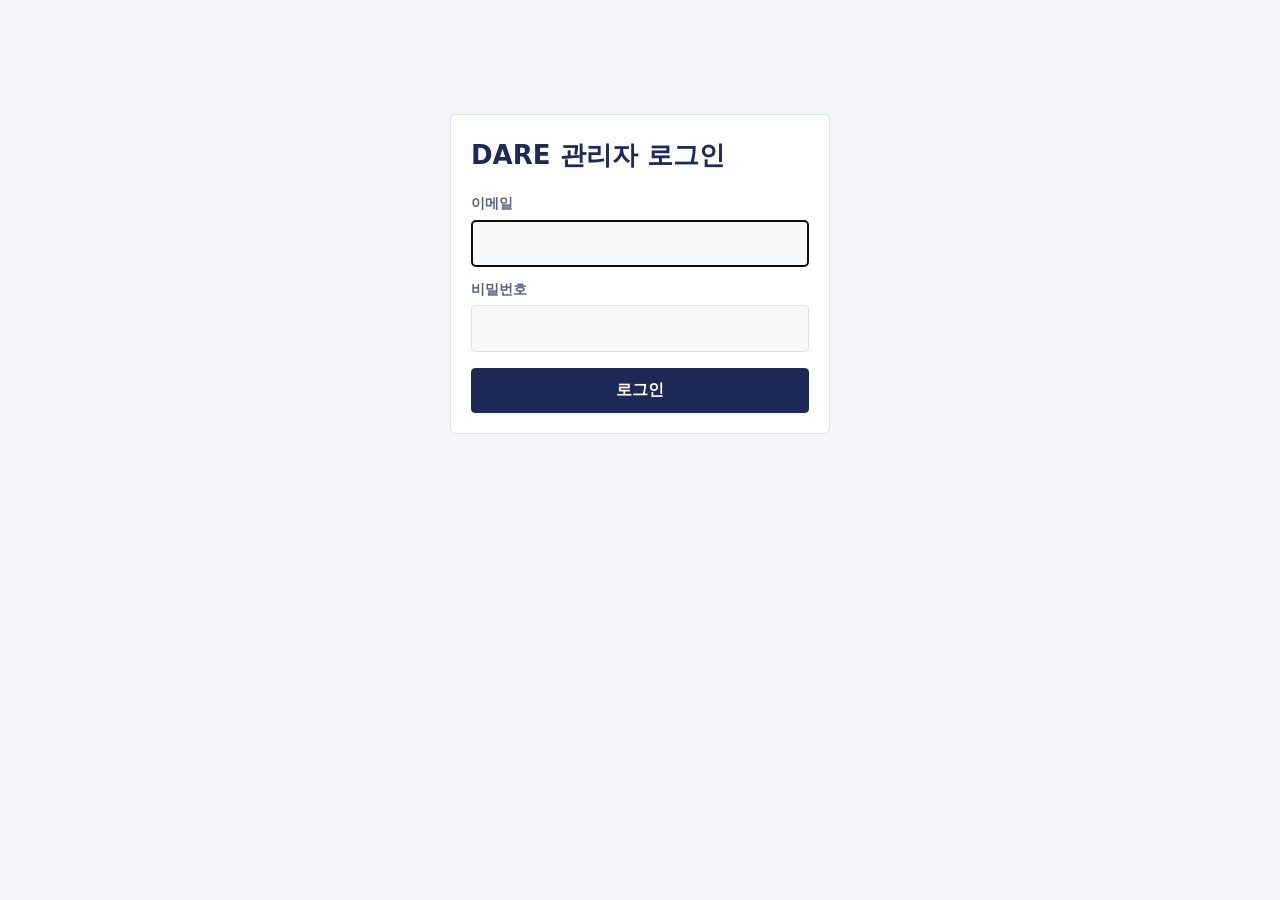
<file: index.html>
<!doctype html>
<html lang="ko">
<head>
<meta charset="utf-8">
<meta name="viewport" content="width=device-width, initial-scale=1">
<meta name="robots" content="noindex, nofollow">
<meta name="referrer" content="no-referrer">
<meta http-equiv="Content-Security-Policy" content="default-src 'none'; script-src 'self'; style-src 'self' 'unsafe-inline'; img-src 'self' data:; connect-src https://*.supabase.co; base-uri 'none'; form-action 'none'">
<title>로그인 · DARE 관리자</title>
<link rel="stylesheet" href="assets/css/admin.css?v=20261112">
<!-- 스크립트는 모두 이 저장소 안의 파일만 사용 (외부 CDN 없음) -->
<script src="vendor/supabase.js?v=20261112" defer></script>
<script src="assets/js/config.js?v=20261112" defer></script>
<script src="assets/js/core.js?v=20261112" defer></script>
<script src="assets/js/pages/login.js?v=20261112" defer></script>
</head>
<body>
<div id="layout"></div>
<main id="main"></main>
<div id="toast"></div>
</body>
</html>
</file>
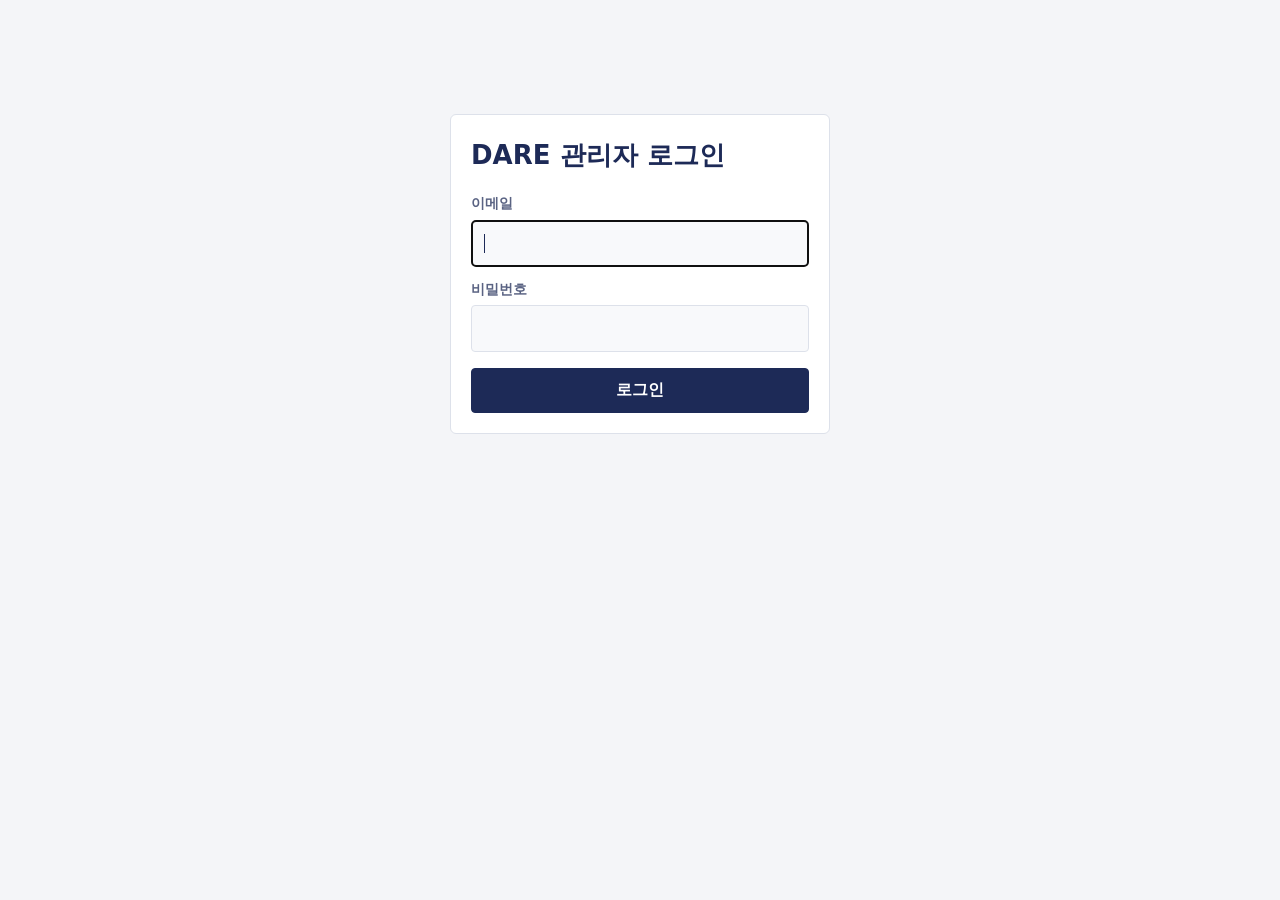
<file: audit.html>
<!doctype html>
<html lang="ko">
<head>
<meta charset="utf-8">
<meta name="viewport" content="width=device-width, initial-scale=1">
<meta name="robots" content="noindex, nofollow">
<meta name="referrer" content="no-referrer">
<meta http-equiv="Content-Security-Policy" content="default-src 'none'; script-src 'self'; style-src 'self' 'unsafe-inline'; img-src 'self' data:; connect-src https://*.supabase.co; base-uri 'none'; form-action 'none'">
<title>감사 로그 · DARE 관리자</title>
<link rel="stylesheet" href="assets/css/admin.css?v=20261112">
<!-- 스크립트는 모두 이 저장소 안의 파일만 사용 (외부 CDN 없음) -->
<script src="vendor/supabase.js?v=20261112" defer></script>
<script src="assets/js/config.js?v=20261112" defer></script>
<script src="assets/js/core.js?v=20261112" defer></script>
<script src="assets/js/pages/audit.js?v=20261112" defer></script>
</head>
<body>
<div id="layout"></div>
<main id="main"></main>
<div id="toast"></div>
</body>
</html>
</file>
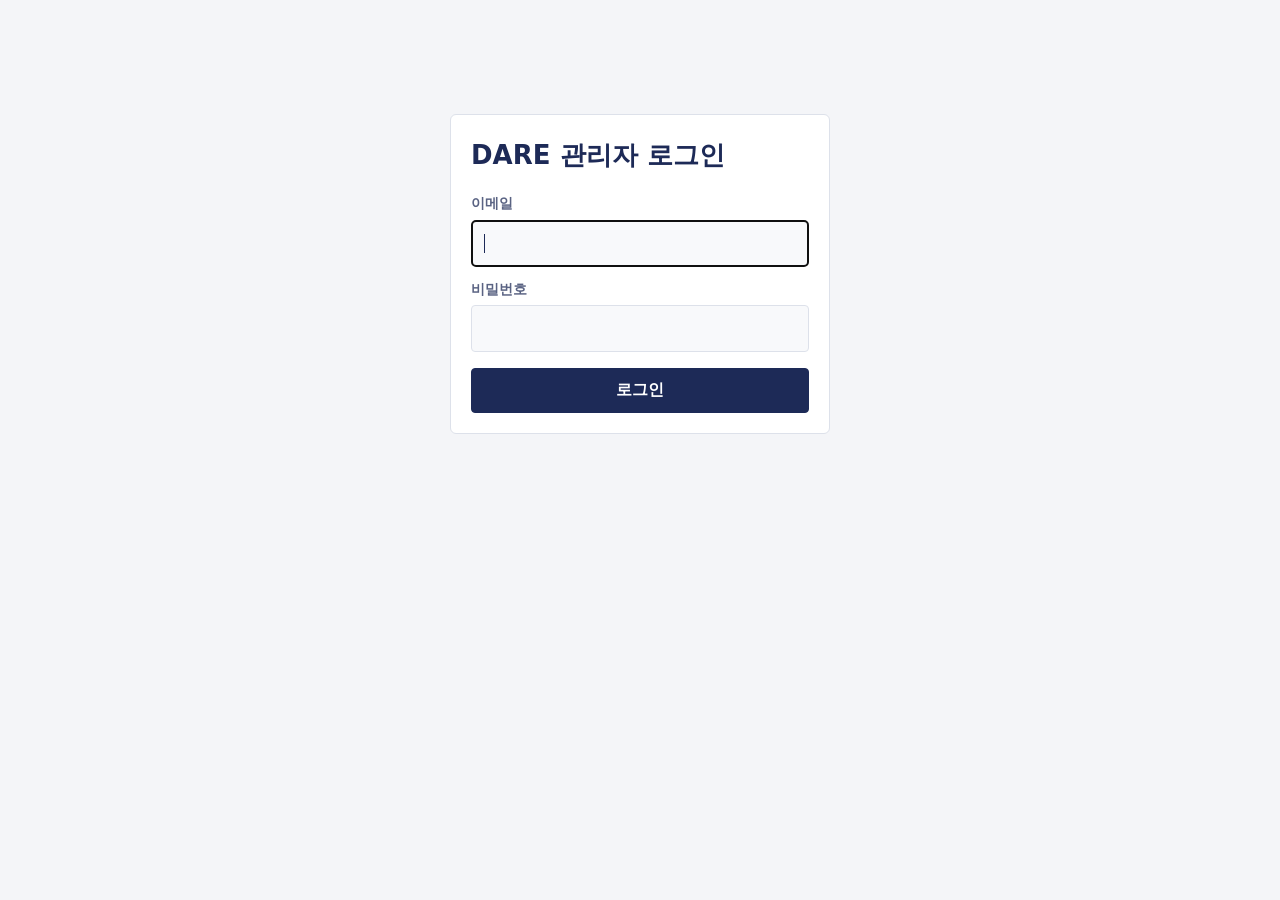
<file: form.html>
<!doctype html>
<html lang="ko">
<head>
<meta charset="utf-8">
<meta name="viewport" content="width=device-width, initial-scale=1">
<meta name="robots" content="noindex, nofollow">
<meta name="referrer" content="no-referrer">
<meta http-equiv="Content-Security-Policy" content="default-src 'none'; script-src 'self'; style-src 'self' 'unsafe-inline'; img-src 'self' data:; connect-src https://*.supabase.co; base-uri 'none'; form-action 'none'">
<title>지원서 설정 · DARE 관리자</title>
<link rel="stylesheet" href="assets/css/admin.css?v=20261112">
<!-- 스크립트는 모두 이 저장소 안의 파일만 사용 (외부 CDN 없음) -->
<script src="vendor/supabase.js?v=20261112" defer></script>
<script src="assets/js/config.js?v=20261112" defer></script>
<script src="assets/js/core.js?v=20261112" defer></script>
<script src="assets/js/pages/form.js?v=20261112" defer></script>
</head>
<body>
<div id="layout"></div>
<main id="main"></main>
<div id="toast"></div>
</body>
</html>
</file>
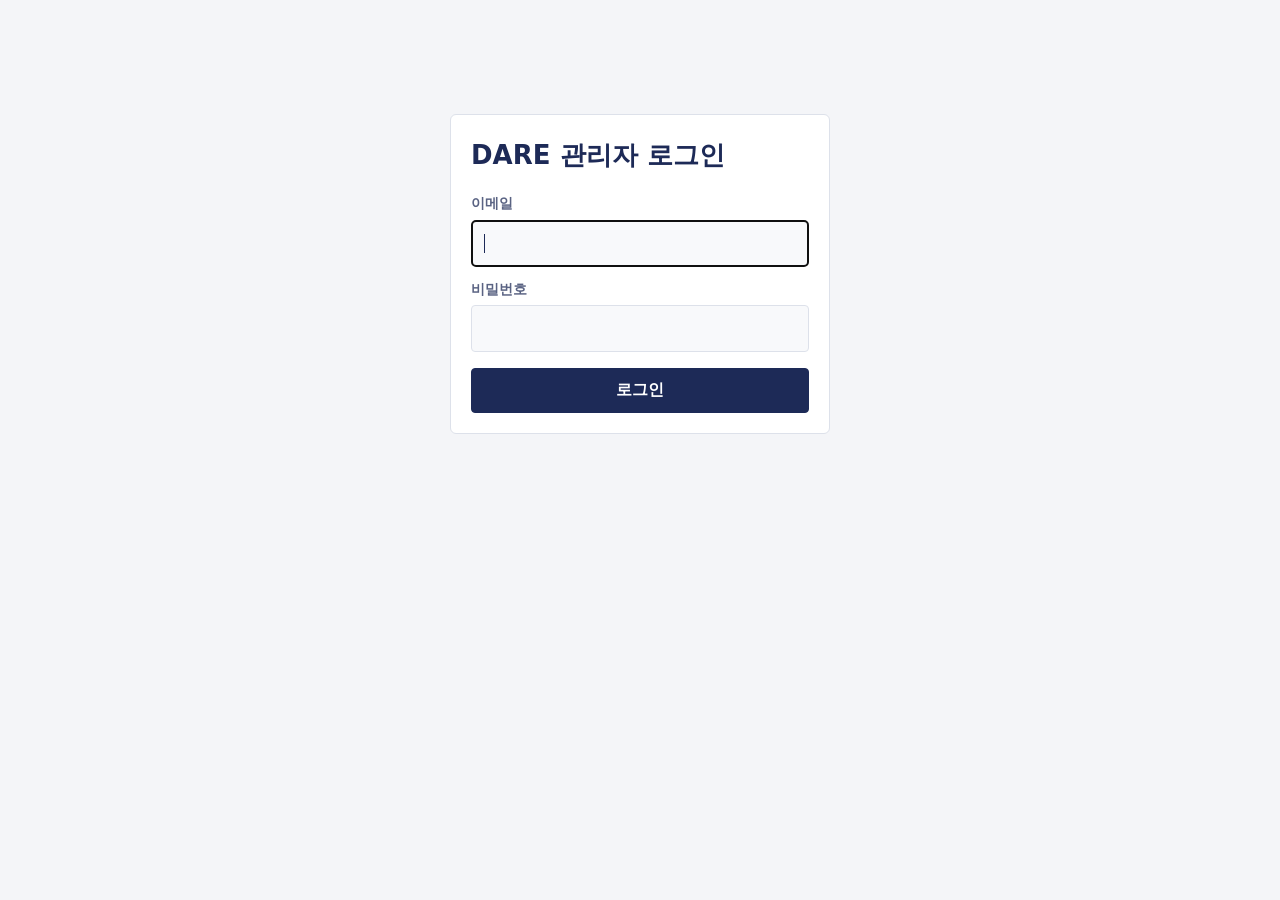
<file: mail-logs.html>
<!doctype html>
<html lang="ko">
<head>
<meta charset="utf-8">
<meta name="viewport" content="width=device-width, initial-scale=1">
<meta name="robots" content="noindex, nofollow">
<meta name="referrer" content="no-referrer">
<meta http-equiv="Content-Security-Policy" content="default-src 'none'; script-src 'self'; style-src 'self' 'unsafe-inline'; img-src 'self' data:; connect-src https://*.supabase.co; base-uri 'none'; form-action 'none'">
<title>메일 발송 로그 · DARE 관리자</title>
<link rel="stylesheet" href="assets/css/admin.css?v=20261112">
<!-- 스크립트는 모두 이 저장소 안의 파일만 사용 (외부 CDN 없음) -->
<script src="vendor/supabase.js?v=20261112" defer></script>
<script src="assets/js/config.js?v=20261112" defer></script>
<script src="assets/js/core.js?v=20261112" defer></script>
<script src="assets/js/pages/mail-logs.js?v=20261112" defer></script>
</head>
<body>
<div id="layout"></div>
<main id="main"></main>
<div id="toast"></div>
</body>
</html>
</file>
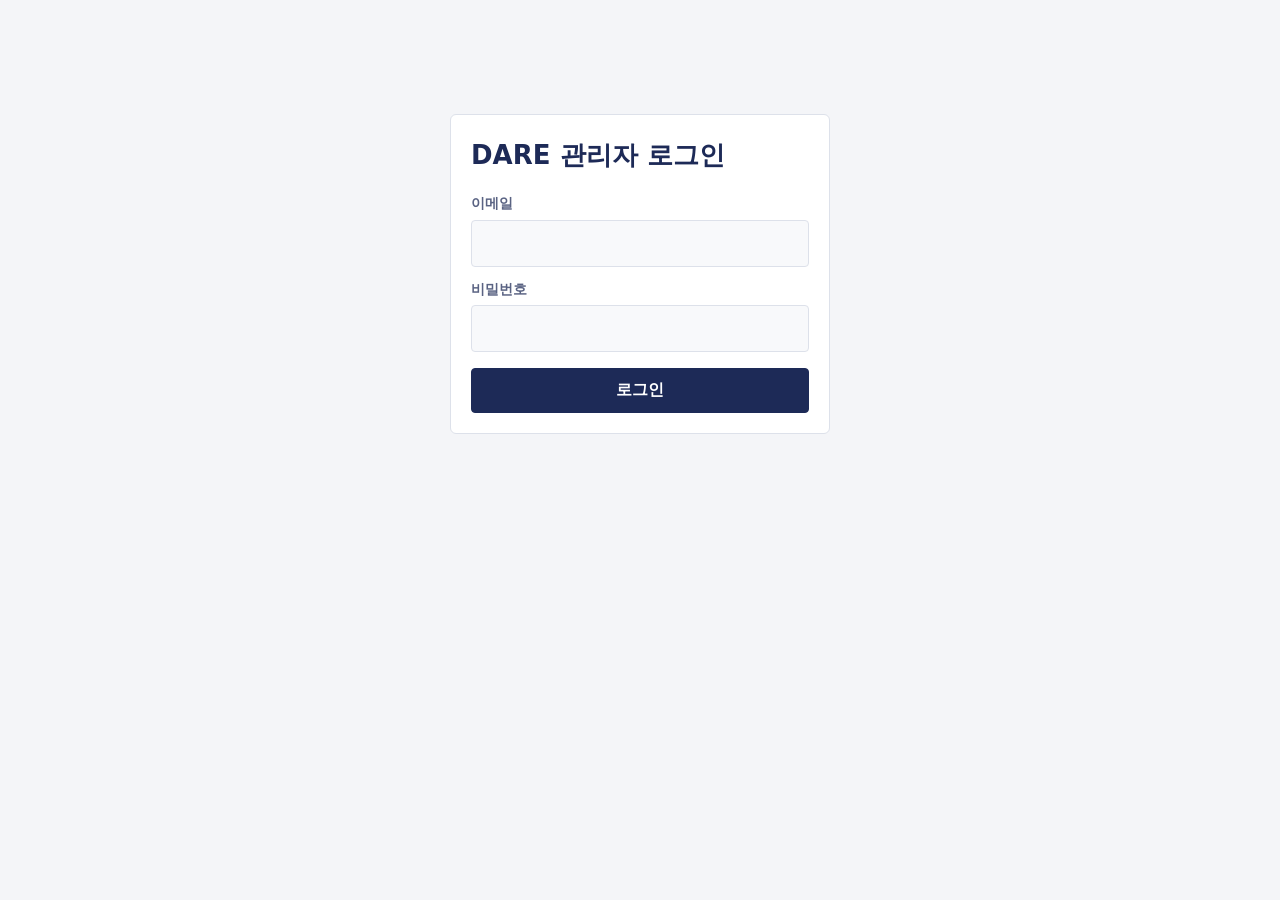
<file: recipients.html>
<!doctype html>
<html lang="ko">
<head>
<meta charset="utf-8">
<meta name="viewport" content="width=device-width, initial-scale=1">
<meta name="robots" content="noindex, nofollow">
<meta name="referrer" content="no-referrer">
<meta http-equiv="Content-Security-Policy" content="default-src 'none'; script-src 'self'; style-src 'self' 'unsafe-inline'; img-src 'self' data:; connect-src https://*.supabase.co; base-uri 'none'; form-action 'none'">
<title>메일 수신자 · DARE 관리자</title>
<link rel="stylesheet" href="assets/css/admin.css?v=20261112">
<!-- 스크립트는 모두 이 저장소 안의 파일만 사용 (외부 CDN 없음) -->
<script src="vendor/supabase.js?v=20261112" defer></script>
<script src="assets/js/config.js?v=20261112" defer></script>
<script src="assets/js/core.js?v=20261112" defer></script>
<script src="assets/js/pages/recipients.js?v=20261112" defer></script>
</head>
<body>
<div id="layout"></div>
<main id="main"></main>
<div id="toast"></div>
</body>
</html>
</file>
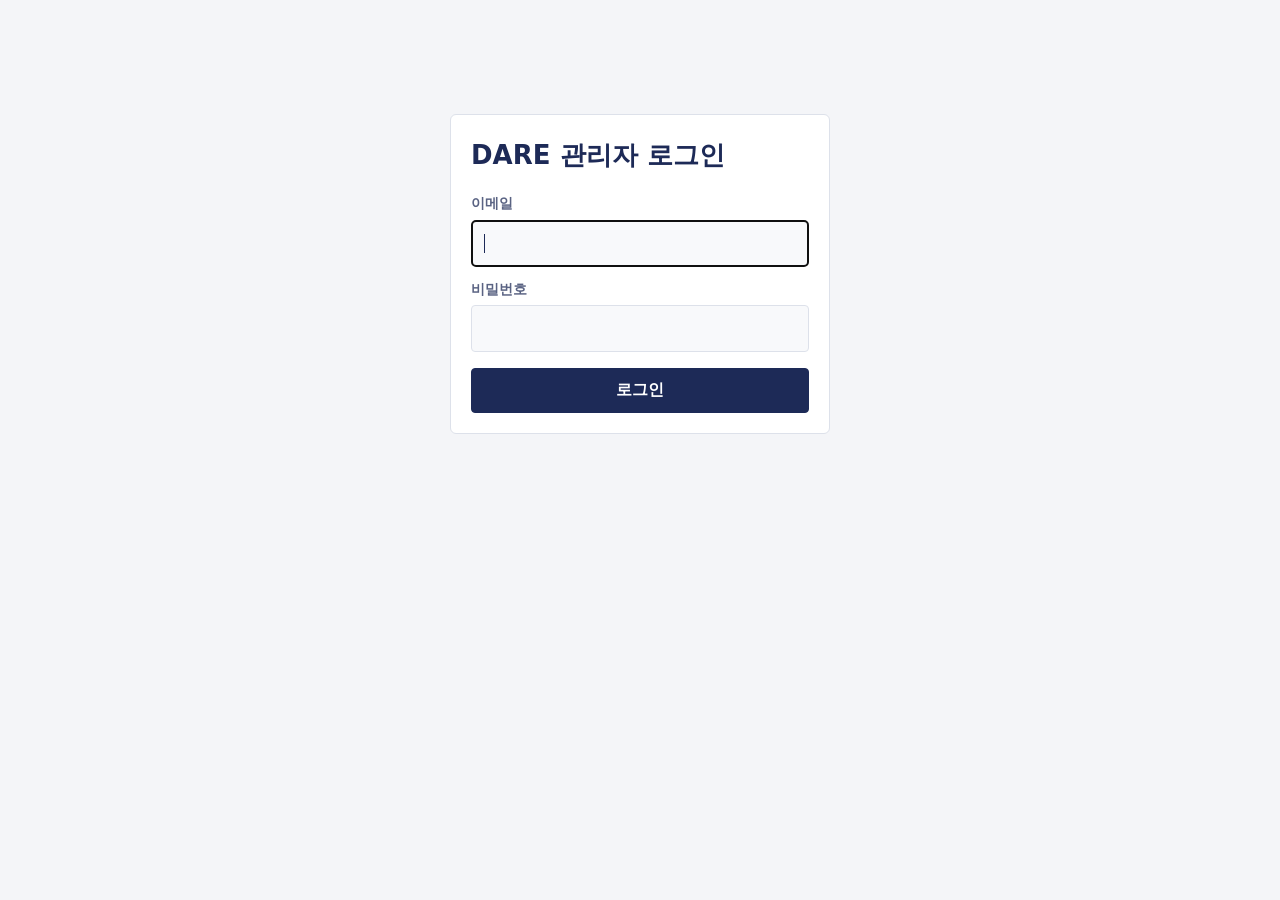
<file: submission.html>
<!doctype html>
<html lang="ko">
<head>
<meta charset="utf-8">
<meta name="viewport" content="width=device-width, initial-scale=1">
<meta name="robots" content="noindex, nofollow">
<meta name="referrer" content="no-referrer">
<meta http-equiv="Content-Security-Policy" content="default-src 'none'; script-src 'self'; style-src 'self' 'unsafe-inline'; img-src 'self' data:; connect-src https://*.supabase.co; base-uri 'none'; form-action 'none'">
<title>제출 상세 · DARE 관리자</title>
<link rel="stylesheet" href="assets/css/admin.css?v=20261112">
<!-- 스크립트는 모두 이 저장소 안의 파일만 사용 (외부 CDN 없음) -->
<script src="vendor/supabase.js?v=20261112" defer></script>
<script src="vendor/jszip-3.10.1.min.js?v=20261112" defer></script>
<script src="assets/js/config.js?v=20261112" defer></script>
<script src="assets/js/core.js?v=20261112" defer></script>
<script src="assets/js/pages/submission.js?v=20261112" defer></script>
</head>
<body>
<div id="layout"></div>
<main id="main"></main>
<div id="toast"></div>
</body>
</html>
</file>
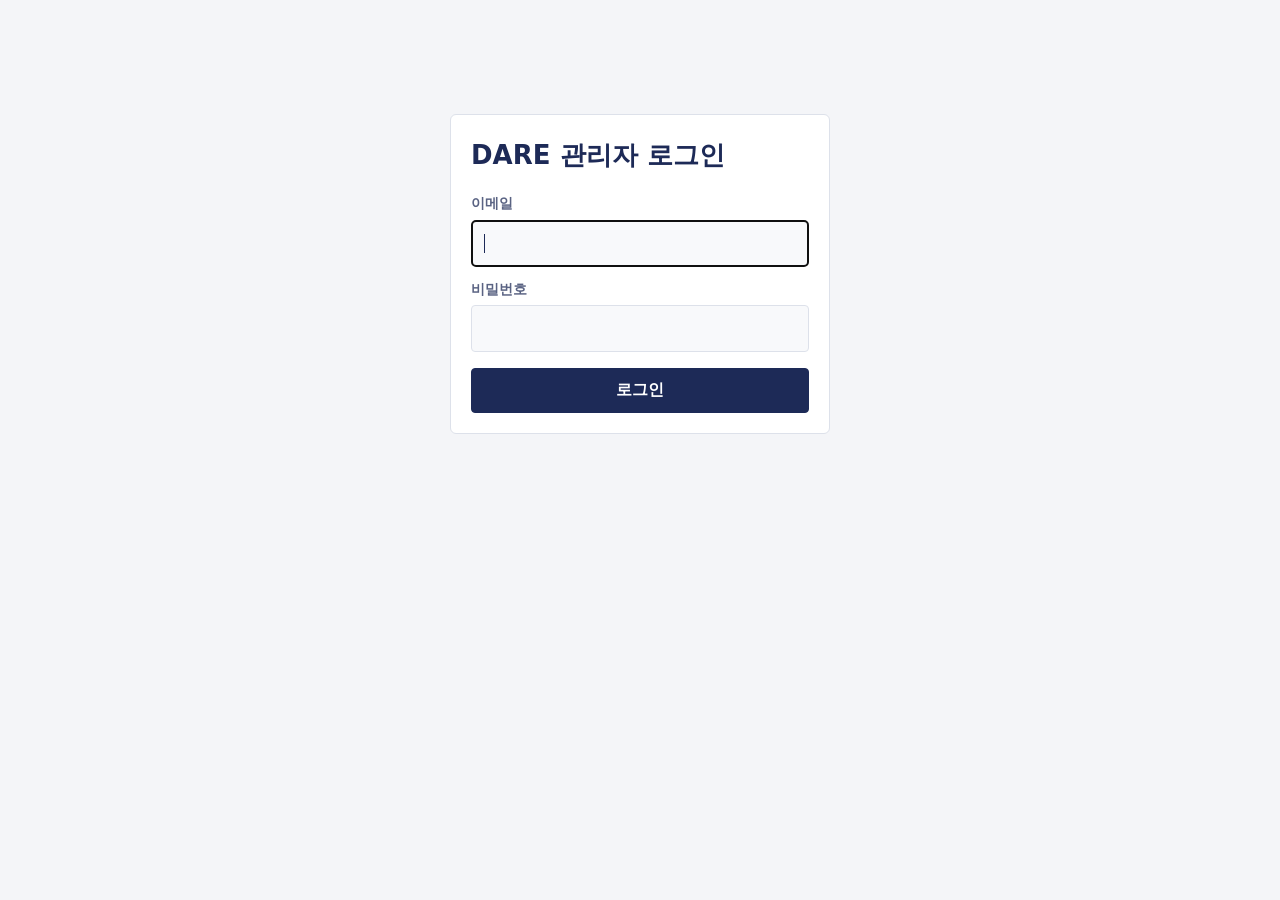
<file: submissions.html>
<!doctype html>
<html lang="ko">
<head>
<meta charset="utf-8">
<meta name="viewport" content="width=device-width, initial-scale=1">
<meta name="robots" content="noindex, nofollow">
<meta name="referrer" content="no-referrer">
<meta http-equiv="Content-Security-Policy" content="default-src 'none'; script-src 'self'; style-src 'self' 'unsafe-inline'; img-src 'self' data:; connect-src https://*.supabase.co; base-uri 'none'; form-action 'none'">
<title>제출내역 · DARE 관리자</title>
<link rel="stylesheet" href="assets/css/admin.css?v=20261112">
<!-- 스크립트는 모두 이 저장소 안의 파일만 사용 (외부 CDN 없음) -->
<script src="vendor/supabase.js?v=20261112" defer></script>
<script src="assets/js/config.js?v=20261112" defer></script>
<script src="assets/js/core.js?v=20261112" defer></script>
<script src="assets/js/pages/submissions.js?v=20261112" defer></script>
</head>
<body>
<div id="layout"></div>
<main id="main"></main>
<div id="toast"></div>
</body>
</html>
</file>
<file: assets/css/admin.css>
/* DARE 관리자 공통 스타일 */
:root { --ink:#1d2a57; --soft:#5a6383; --line:#dde1ea; --bg:#f4f5f8; --card:#fff; --field:#f8f9fb;
        --ok:#1f7a4d; --warn:#9a5b00; --bad:#b3261e; --info:#2b5fd9; }
* { box-sizing:border-box; }
body { margin:0; font-family:'Pretendard','Apple SD Gothic Neo','Malgun Gothic',system-ui,sans-serif; font-size:16px; line-height:1.55; color:var(--ink); background:var(--bg); }
[hidden] { display:none !important; }
body.guarding main, body.guarding #layout { visibility:hidden; }   /* 권한 확인 전에는 화면을 보이지 않음 */

/* 상단 바 + 메뉴 탭 */
.topbar { display:flex; align-items:center; gap:16px; padding:0 28px; height:58px; background:var(--ink); color:#fff; }
.topbar b { font-size:19px; letter-spacing:.02em; white-space:nowrap; flex:1; }
.topbar .me { font-size:14px; color:#c9cfe4; white-space:nowrap; }
.tabbar { position:sticky; top:0; z-index:5; background:#fff; border-bottom:1px solid var(--line); box-shadow:0 2px 6px rgba(29,42,87,.05); }
.tabbar nav { display:flex; gap:4px; max-width:1360px; margin:0 auto; padding:0 20px; overflow-x:auto; }
.tabbar nav a { display:flex; align-items:center; gap:8px; padding:16px 18px 14px; font-size:16px; font-weight:600; color:#6b7390; text-decoration:none;
                border-bottom:3px solid transparent; white-space:nowrap; transition:color .15s, background .15s; }
.tabbar nav a:hover { color:var(--ink); background:#f4f6fb; }
.tabbar nav a.on { color:var(--info); border-bottom-color:var(--info); }
.tabbar nav a .ic { width:18px; height:18px; flex:none; }
.tabbar nav a .cnt { background:#b3261e; color:#fff; border-radius:999px; font-size:12px; padding:1px 7px; }

main { max-width:1360px; margin:0 auto; padding:24px; }
h1 { font-size:26px; margin:0 0 18px; } h2 { font-size:19px; margin:0 0 14px; } h3 { font-size:16px; margin:20px 0 10px; }
.card { background:var(--card); border:1px solid var(--line); border-radius:6px; padding:20px; margin-bottom:16px; }
.row { display:flex; gap:8px; align-items:center; flex-wrap:wrap; }
.grid { display:grid; grid-template-columns:repeat(auto-fill,minmax(220px,1fr)); gap:12px; }
.split { display:grid; grid-template-columns:minmax(0,1fr) 380px; gap:16px; align-items:start; }
@media (max-width:1000px) { .split { grid-template-columns:1fr; } }

label { display:block; font-weight:600; font-size:14px; color:var(--soft); margin:12px 0 5px; }
label.inline { display:inline-flex; gap:6px; align-items:center; font-weight:400; color:var(--ink); margin:4px 12px 4px 0; }
input, select, textarea { font:inherit; color:inherit; padding:10px 12px; border:1px solid var(--line); border-radius:4px; background:var(--field); width:100%; }
textarea { min-height:90px; resize:vertical; }
textarea.code { font-family:ui-monospace,Consolas,monospace; min-height:130px; }
input[type=checkbox] { width:auto; }
.row > input, .row > select { width:auto; }
.row > input.grow { flex:1; min-width:220px; }

.b { font:inherit; font-weight:600; padding:9px 16px; border-radius:4px; border:1px solid var(--ink); background:var(--ink); color:#fff; cursor:pointer; text-decoration:none; display:inline-block; }
.b.g { background:#fff; color:var(--ink); } .b.r { background:#fff; color:var(--bad); border-color:var(--bad); }
.b.sm { padding:6px 12px; font-size:14px; }
.b:disabled { opacity:.5; cursor:not-allowed; }
.l { background:none; border:0; color:var(--info); cursor:pointer; font:inherit; padding:0; text-decoration:underline; }

.scroll { overflow-x:auto; }
.tbl { width:100%; border-collapse:collapse; background:#fff; }
.tbl th, .tbl td { padding:12px 12px; border-bottom:1px solid var(--line); text-align:left; vertical-align:top; }
.tbl th { font-size:14px; color:var(--soft); background:var(--field); }
.tbl tr.click:hover td { background:#f7f9ff; cursor:pointer; }
.tbl td.pre { white-space:pre-wrap; max-width:320px; }

.badge { display:inline-block; padding:3px 10px; border-radius:999px; font-size:13px; font-weight:700; white-space:nowrap; }
.stats { display:grid; grid-template-columns:repeat(auto-fill,minmax(150px,1fr)); gap:12px; }
.stat { background:#fff; border:1px solid var(--line); border-radius:6px; padding:16px; }
.stat b { display:block; font-size:30px; margin-top:4px; }

.msg { padding:10px 12px; border-radius:4px; margin:10px 0; white-space:pre-wrap; }
.msg.ok { background:#e8f4ee; color:var(--ok); } .msg.err { background:#fbeaea; color:var(--bad); } .msg.info { background:#eaf0fc; color:var(--info); }
.muted { color:var(--soft); font-size:14px; }
.kv { display:grid; grid-template-columns:130px 1fr; gap:6px 12px; margin:0; } .kv dt { color:var(--soft); } .kv dd { margin:0; word-break:break-all; }
.time { list-style:none; margin:0; padding:0 0 0 12px; border-left:2px solid var(--line); } .time li { margin-bottom:8px; }
.box { background:var(--field); padding:12px; border-radius:4px; margin-top:8px; }
details { margin:8px 0; } summary { cursor:pointer; font-weight:600; }

.login { max-width:380px; margin:10vh auto; }
.login img.qr { width:180px; height:180px; display:block; margin:8px auto; background:#fff; }
#toast { position:fixed; right:20px; bottom:20px; max-width:420px; z-index:20; }

/* 탭 (메일 로그, 메일 양식 언어) */
.seg { display:inline-flex; background:#eef0f5; border-radius:8px; padding:4px; gap:4px; margin-bottom:14px; }
.seg button { border:0; background:none; font:inherit; font-weight:600; font-size:15px; color:#5a6383; padding:8px 18px; border-radius:6px; cursor:pointer; }
.seg button.on { background:#fff; color:var(--ink); box-shadow:0 1px 3px rgba(0,0,0,.12); }
</file>
